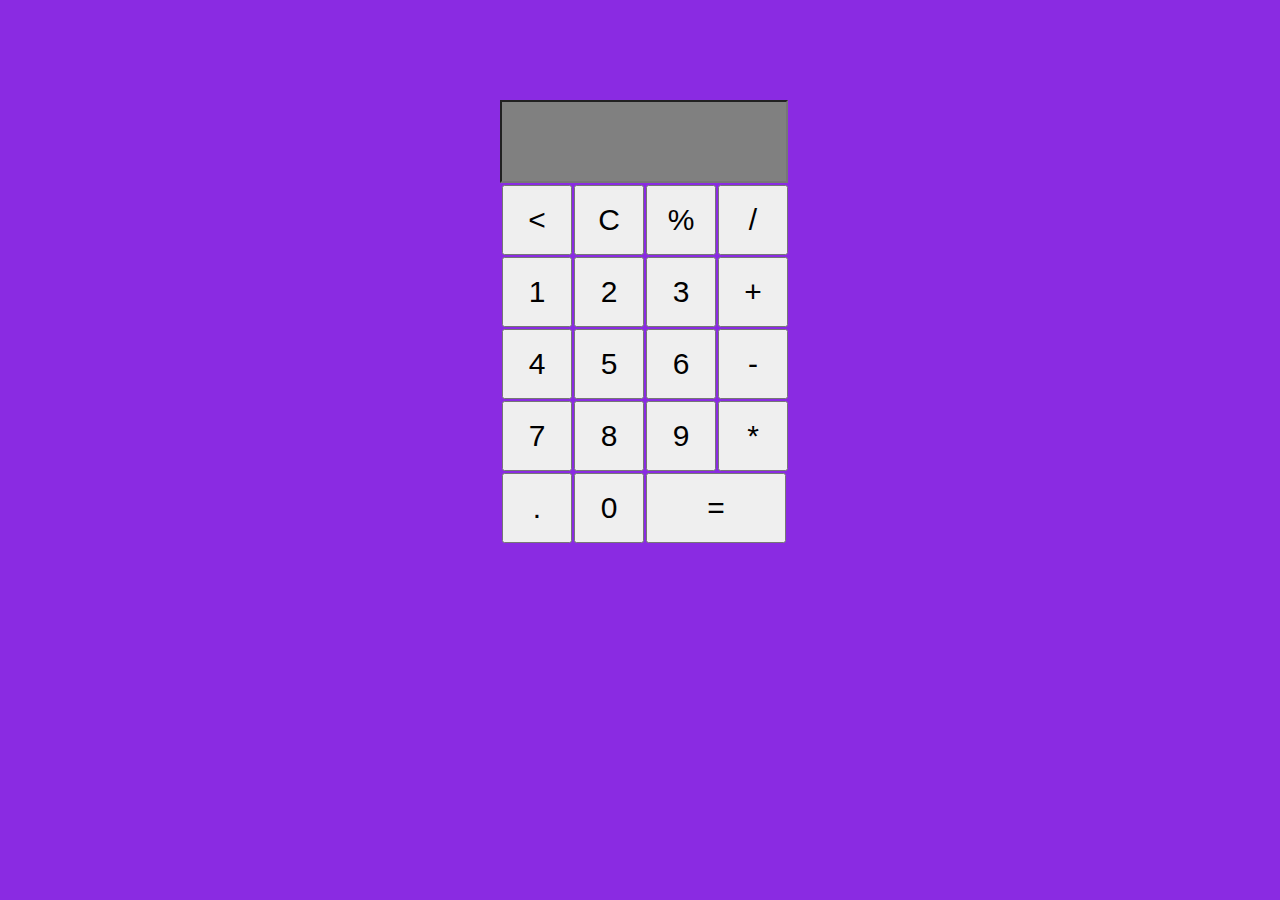
<file: Basic_Calc/index.html>
<!DOCTYPE html>
<html lang="en">
<head>
    <meta charset="UTF-8">
    <meta name="viewport" content="width=device-width, initial-scale=1.0">
    <title>Calculator</title>
    <link rel="stylesheet" href="styles.css">
    <script src="script.js" defer></script>
</head>
<body>


  <div class="container">
    <form name="calculator">
        <input class="textview" name="textview" type="text">    
    </form>

   
    <table>
      <tr>
        <td><input class="button" id="button2" style="width:100" type="button" value="<" onclick="back()"></td>
        <td><input class="button"  type="button" value="C" onclick="c()"></td>
        <td><input class="button"  type="button" value="%" onclick="insert('%')"></td>
        <td><input class="button"  type="button" value="/" onclick="insert('/')"></td>
     </tr>

      <tr>
        <td><input class="button" type="button" value="1" onclick="insert(1)"></td>
        <td><input class="button"  type="button" value="2" onclick="insert(2)"></td>
        <td><input class="button"  type="button" value="3" onclick="insert(3)"></td>
        <td><input class="button"  type="button" value="+" onclick="insert('+')"></td>
      </tr>   

      <tr>
        <td><input class="button"  type="button" value="4" onclick="insert(4)"></td>
        <td><input class="button"  type="button" value="5" onclick="insert(5)"></td>
        <td><input class="button"  type="button" value="6" onclick="insert(6)"></td>
        <td><input class="button"  type="button" value="-" onclick="insert('-')"></td>
      </tr>

      <tr>
        <td><input class="button"  type="button" value="7" onclick="insert(7)"></td>
        <td><input class="button"  type="button" value="8" onclick="insert(8)"></td>
        <td><input class="button"  type="button" value="9" onclick="insert(9)"></td>
        <td><input class="button"  type="button" value="*" onclick="insert('*')"></td>
      </tr>

      <tr>
        <td><input class="button"  type="button" value="." onclick="insert('.')"></td>
        <td><input class="button"  type="button" value="0" onclick="insert(0)"></td>
        <td colspan="2"><input class="button"  id="button1" type="button" value="=" onclick="equal()"></td>
      </tr>
      
     
    </table>
 

  </div>
    
      
    
</body>
</html>
</file>
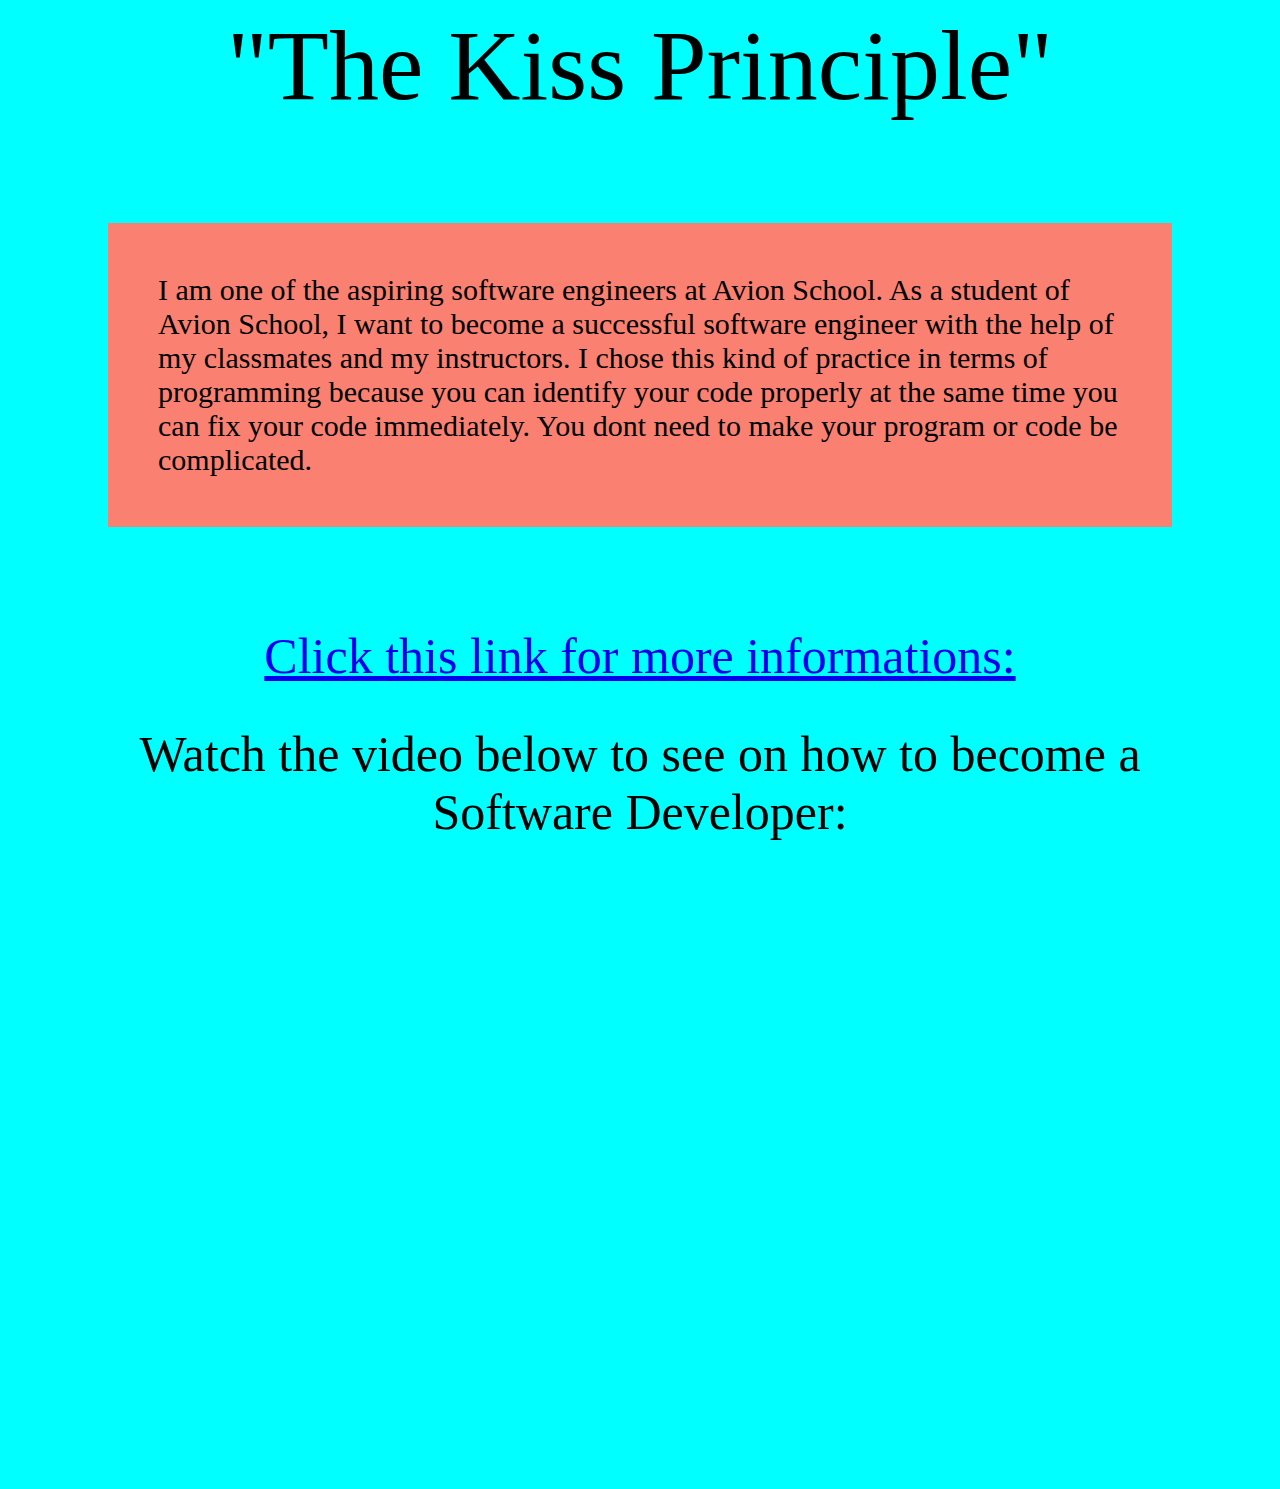
<file: Best_Practice/index.html>
<html>
 
    <head>

        <title>The Kiss Principle</title>
        <link rel="stylesheet" href="styles.css"/>

    </head>

    <body>
        
        <div>"The Kiss Principle"</div>
        
        <p>I am one of the aspiring software engineers at Avion School.
        As a student of Avion School, I want to become a successful software engineer with the help of my
        classmates and my instructors. I chose this kind of practice in terms of programming because you can
        identify your code properly at the same time you can fix your code immediately. You dont need to make
        your program or code be complicated. </p>

       <center><a href="https://help.sap.com/doc/abapdocu_751_index_htm/7.51/en-us/abenkiss_principle_guidl.htm#:~:text=The%20KISS%20principle%20says%20that,simplest%20solution%20for%20a%20problem.&text=Keep%20it%20simple%2C%20stupid.">Click this link for more informations:</a></center> 
      
        <div id="link">Watch the video below to see on how to become a Software Developer:</div>
       
      <center> <embed style="width: 600px; height: 600px;" src="https://www.youtube.com/embed/reoTSp8E9o8"></embed></center>
        
    </body>
</html>
</file>
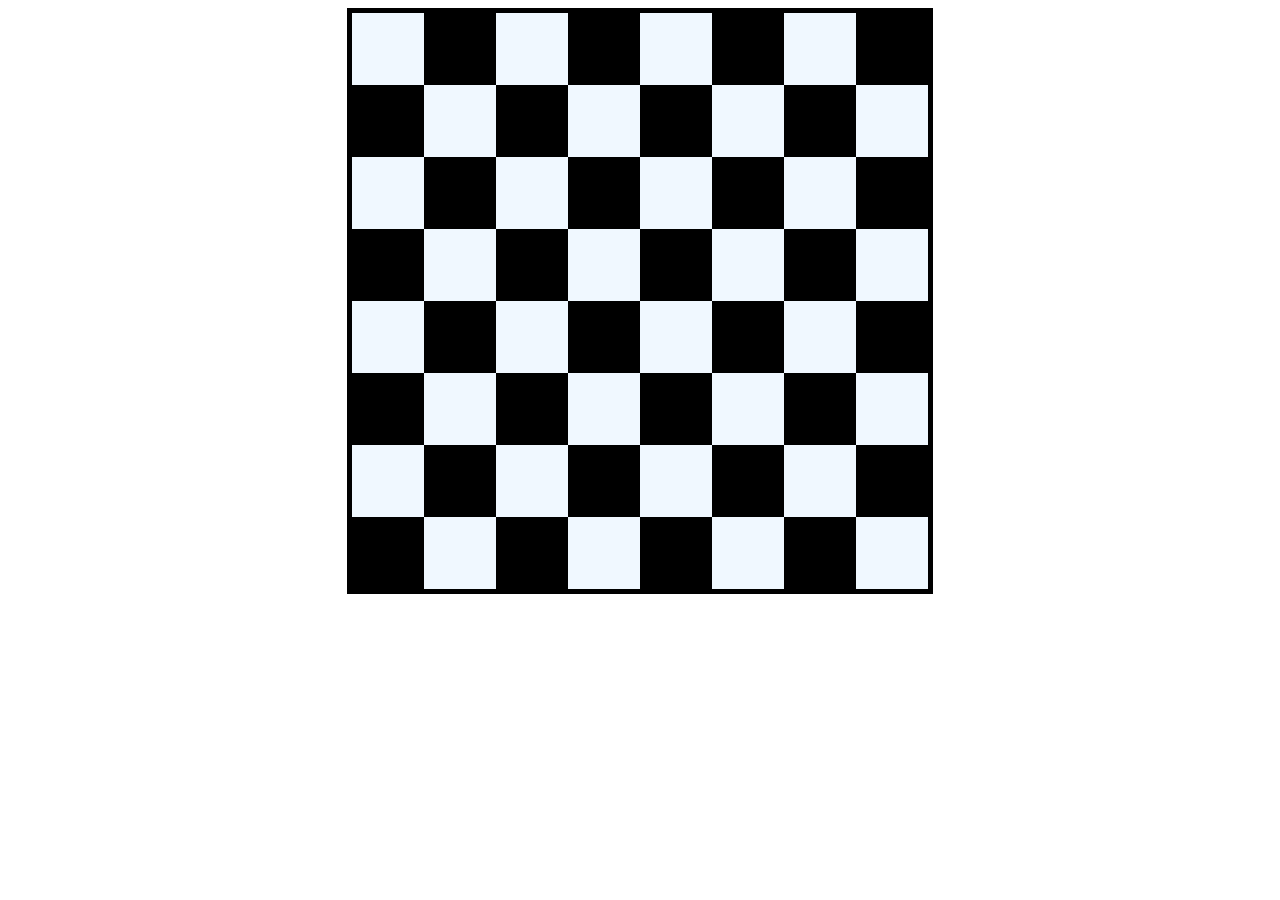
<file: Chess_Board/index.html>
<!DOCTYPE html>
<html lang="en">
<head>
    <meta charset="UTF-8">
    <meta name="viewport" content="width=device-width, initial-scale=1.0">
    <link rel="stylesheet" type="text/css" href="styles.css">
    <title>Chess Board</title>
</head>
<body>
    <div class="chessboard">
        <div class="row">
          <div class="white-box"></div>
          <div class="black-box"></div> 
          <div class="white-box"></div>
          <div class="black-box"></div>
          <div class="white-box"></div>
          <div class="black-box"></div>
          <div class="white-box"></div>
          <div class="black-box"></div>
        </div>
        
        <div class="row">
            <div class="black-box"></div>
            <div class="white-box"></div>
            <div class="black-box"></div>
            <div class="white-box"></div>
            <div class="black-box"></div>
            <div class="white-box"></div>
            <div class="black-box"></div>
            <div class="white-box"></div>
          </div>
    
          <div class="row">
            <div class="white-box"></div>
            <div class="black-box"></div>
            <div class="white-box"></div>
            <div class="black-box"></div>
            <div class="white-box"></div>
            <div class="black-box"></div>
            <div class="white-box"></div>
            <div class="black-box"></div>
          </div>
    
           <div class="row">
            <div class="black-box"></div>
            <div class="white-box"></div>
            <div class="black-box"></div>
            <div class="white-box"></div>
            <div class="black-box"></div>
            <div class="white-box"></div>
            <div class="black-box"></div>
            <div class="white-box"></div>
          </div>
    
          <div class="row">
            <div class="white-box"></div>
            <div class="black-box"></div>
            <div class="white-box"></div>
            <div class="black-box"></div>
            <div class="white-box"></div>
            <div class="black-box"></div>
            <div class="white-box"></div>
            <div class="black-box"></div>
          </div>
    
           <div class="row">
            <div class="black-box"></div>
            <div class="white-box"></div>
            <div class="black-box"></div>
            <div class="white-box"></div>
            <div class="black-box"></div>
            <div class="white-box"></div>
            <div class="black-box"></div>
            <div class="white-box"></div>
          </div>
    
          <div class="row">
            <div class="white-box"></div>
            <div class="black-box"></div>
            <div class="white-box"></div>
            <div class="black-box"></div>
            <div class="white-box"></div>
            <div class="black-box"></div>
            <div class="white-box"></div>
            <div class="black-box"></div>
          </div>
    
           <div class="row">
            <div class="black-box"></div>
            <div class="white-box"></div>
            <div class="black-box"></div>
            <div class="white-box"></div>
            <div class="black-box"></div>
            <div class="white-box"></div>
            <div class="black-box"></div>
            <div class="white-box"></div>
            
        </div>
    
</body>
</html>
</file>
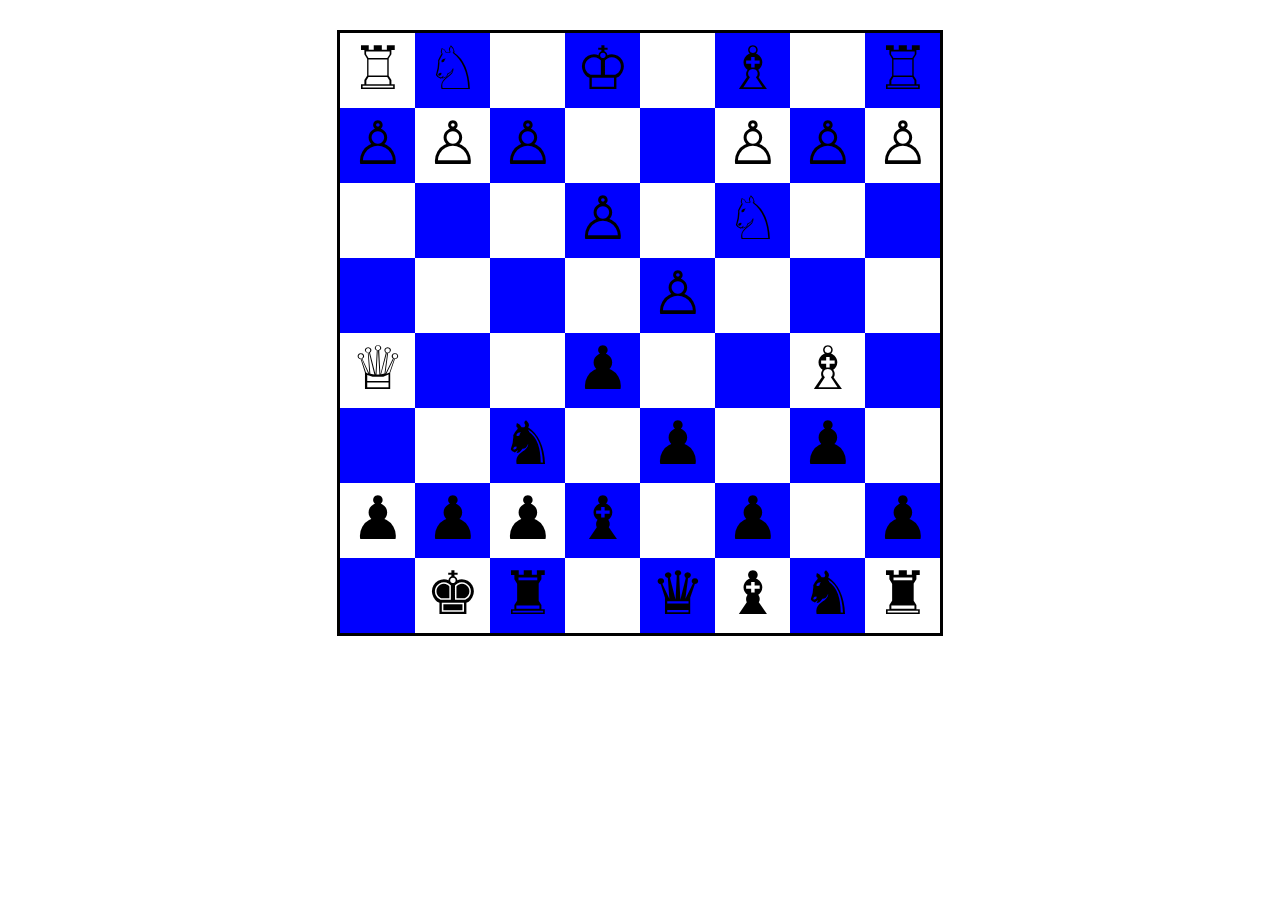
<file: Chess_Board_Grid/index.html>
<!DOCTYPE html>
<html lang="en">
<head>
    <meta charset="UTF-8">
    <meta name="viewport" content="width=device-width, initial-scale=1.0">
    <link rel="stylesheet" href="styles.css"/>
    <title>Document</title>

    
</head>
<body>
    <div class="container">
        <div class="row white">&#9814</div>
        <div class="row black">&#9816</div>
        <div class="row white"></div>
        <div class="row black">&#9812</div>
        <div class="row white"></div>
        <div class="row black">&#9815</div>
        <div class="row white"></div>
        <div class="row black">&#9814</div>

        <div class="row black">&#9817</div>
        <div class="row white">&#9817</div>
        <div class="row black">&#9817</div>
        <div class="row white"></div>
        <div class="row black"></div>
        <div class="row white">&#9817</div>
        <div class="row black">&#9817</div>
        <div class="row white">&#9817</div>

        <div class="row white"></div>
        <div class="row black"></div>
        <div class="row white"></div>
        <div class="row black">&#9817</div>
        <div class="row white"></div>
        <div class="row black">&#9816</div>
        <div class="row white"></div>
        <div class="row black"></div>

        <div class="row black"></div>
        <div class="row white"></div>
        <div class="row black"></div>
        <div class="row white"></div>
        <div class="row black">&#9817</div>
        <div class="row white"></div>
        <div class="row black"></div>
        <div class="row white"></div>

        <div class="row white">&#9813</div>
        <div class="row black"></div>
        <div class="row white"></div>
        <div class="row black">&#9823</div>
        <div class="row white"></div>
        <div class="row black"></div>
        <div class="row white">&#9815</div>
        <div class="row black"></div>

        <div class="row black"></div>
        <div class="row white"></div>
        <div class="row black">&#9822</div>
        <div class="row white"></div>
        <div class="row black">&#9823</div>
        <div class="row white"></div>
        <div class="row black">&#9823</div>
        <div class="row white"></div>

        <div class="row white">&#9823</div>
        <div class="row black">&#9823</div>
        <div class="row white">&#9823</div>
        <div class="row black">&#9821</div>
        <div class="row white"></div>
        <div class="row black">&#9823</div>
        <div class="row white"></div>
        <div class="row black">&#9823</div>

        <div class="row black"></div>
        <div class="row white">&#9818</div>
        <div class="row black">&#9820</div>
        <div class="row white"></div>
        <div class="row black">&#9819</div>
        <div class="row white">&#9821</div>
        <div class="row black">&#9822</div>
        <div class="row white">&#9820</div>
    </div>
    
</body>
</html>
</file>
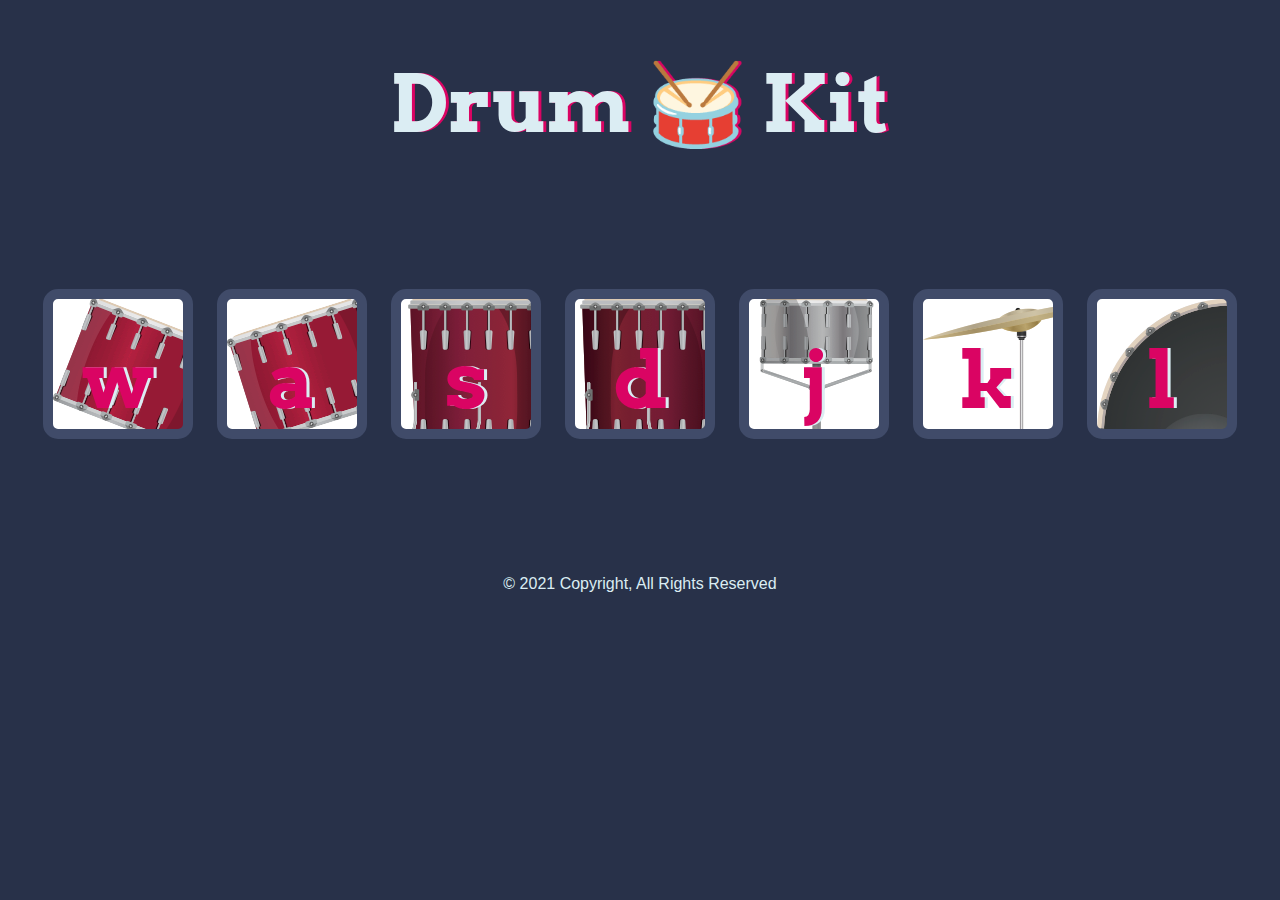
<file: Drum_Kit/index.html>
<!DOCTYPE html>
<html lang="en" dir="ltr">
  <head>
    <meta charset="utf-8" />
    <title>Drum Kit</title>
    <link rel="stylesheet" href="styles.css" />
    <link
      href="https://fonts.googleapis.com/css?family=Arvo"
      rel="stylesheet"
    />
  </head>

  <body>
    <h1 id="title">Drum 🥁 Kit</h1>
    <div class="set">
      <button class="w drum">w</button>
      <button class="a drum">a</button>
      <button class="s drum">s</button>
      <button class="d drum">d</button>
      <button class="j drum">j</button>
      <button class="k drum">k</button>
      <button class="l drum">l</button>
    </div>

    <script src="index.js" charset="utf-8"></script>

    <footer>&copy; 2021 Copyright, All Rights Reserved</footer>
  </body>
</html>
</file>
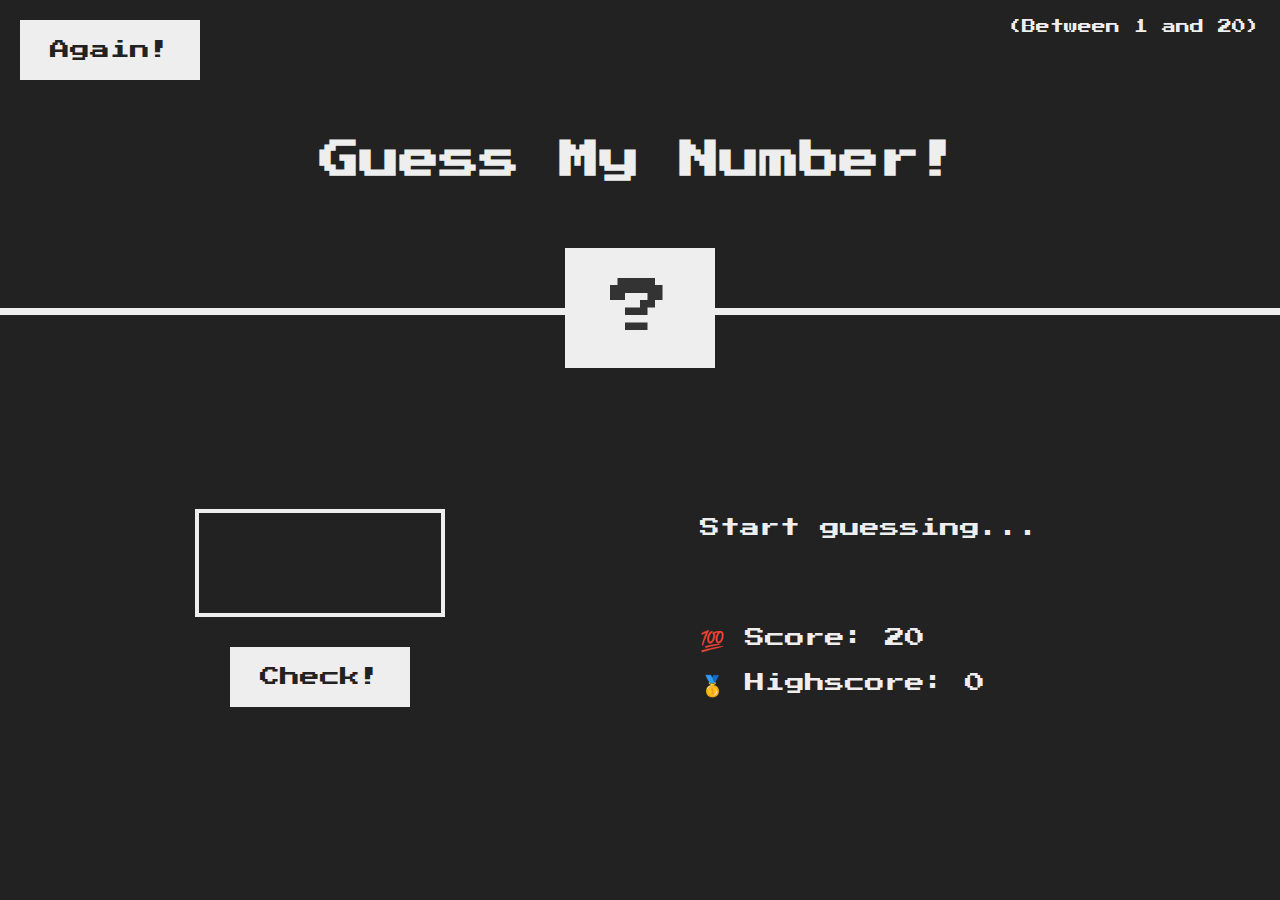
<file: Guess_The_Number/index.html>
<!DOCTYPE html>
<html lang="en">
  <head>
    <meta charset="UTF-8" />
    <meta name="viewport" content="width=device-width, initial-scale=1.0" />
    <meta http-equiv="X-UA-Compatible" content="ie=edge" />
    <link rel="stylesheet" href="style.css" />
    <script defer src="script.js"></script>
    <title>Guess My Number!</title>
  </head>
  <body>
    <header>
      <h1 class="text">Guess My Number!</h1>
      <p class="between">(Between 1 and 20)</p>
      <button class="btn again">Again!</button>
      <div class="number">?</div>
    </header>
    <main>
      <section class="left">
        <input type="number" class="guess" />
        <button class="btn check">Check!</button>
      </section>
      <section class="right">
        <p class="message">Start guessing...</p>
        <p class="label-score">💯 Score: <span class="score">20</span></p>
        <p class="label-highscore">
          🥇 Highscore: <span class="highscore">0</span>
        </p>
      </section>
    </main>
  </body>
</html>
</file>
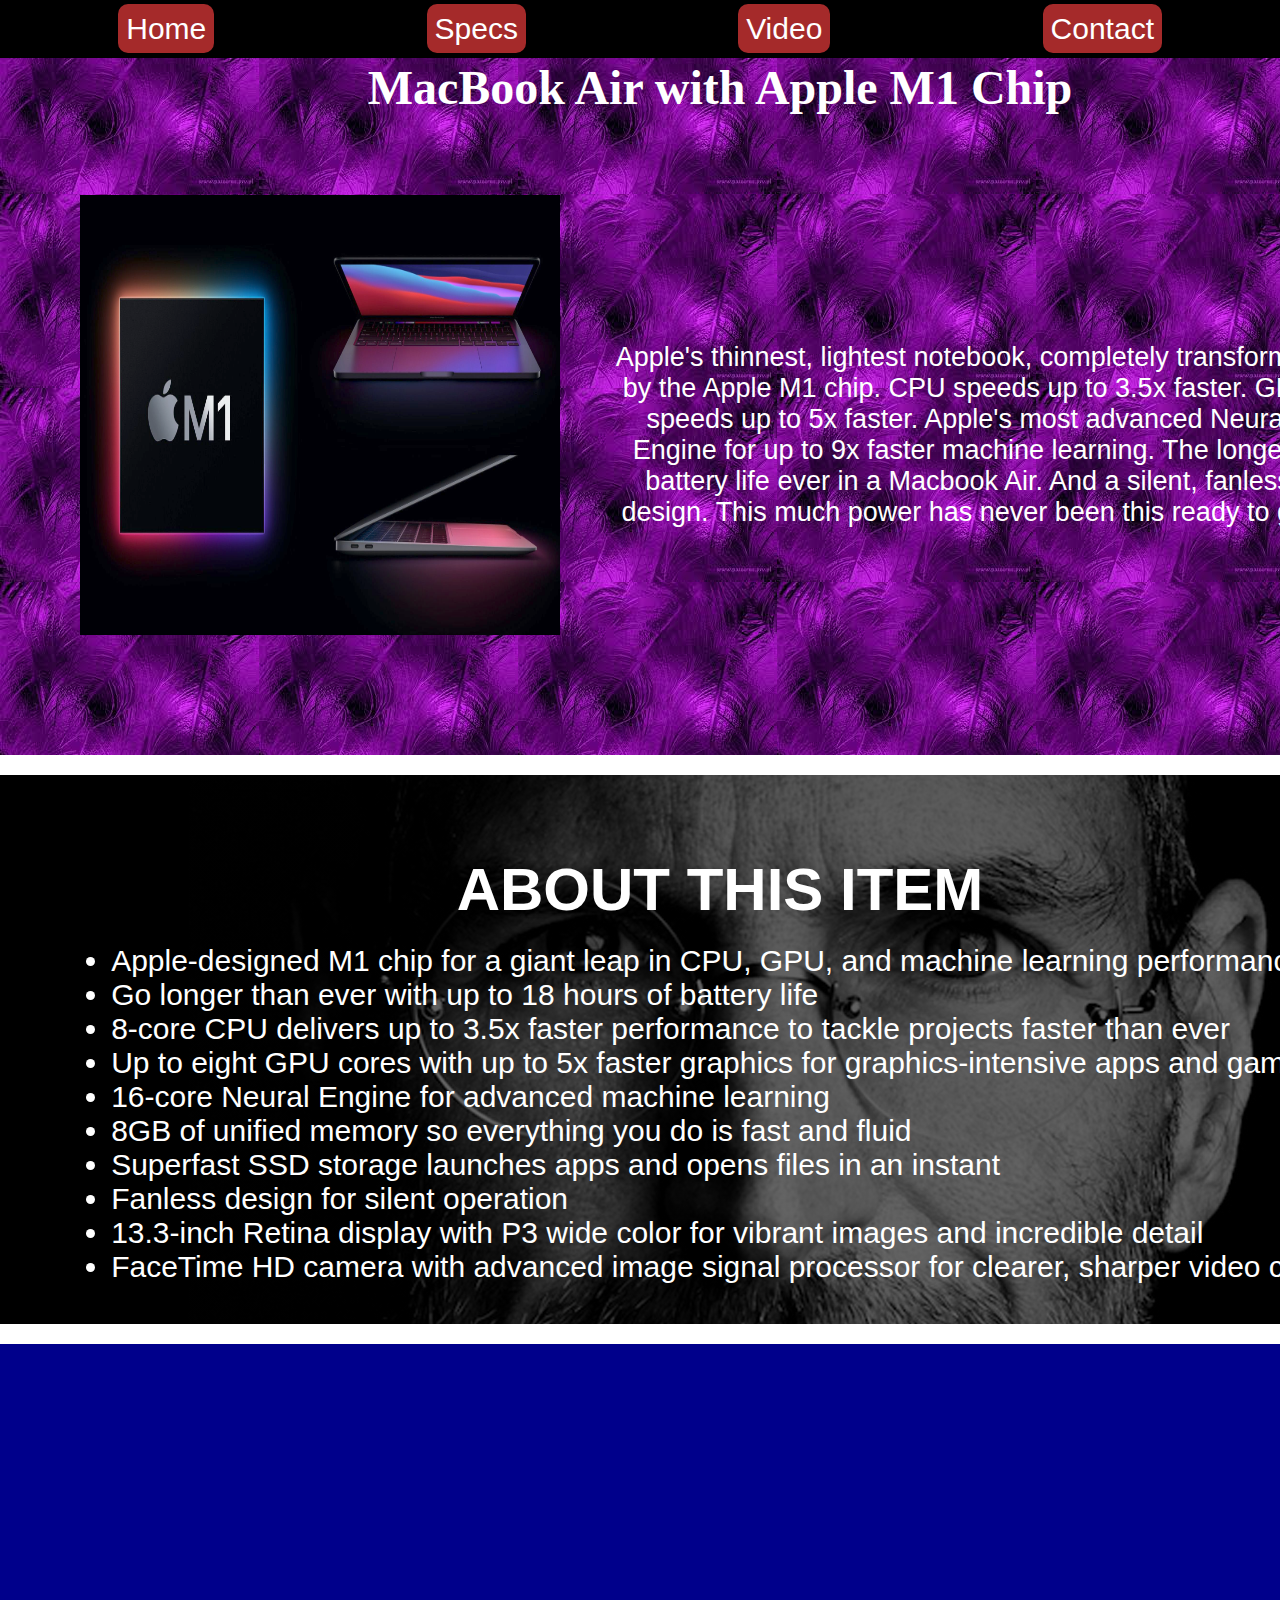
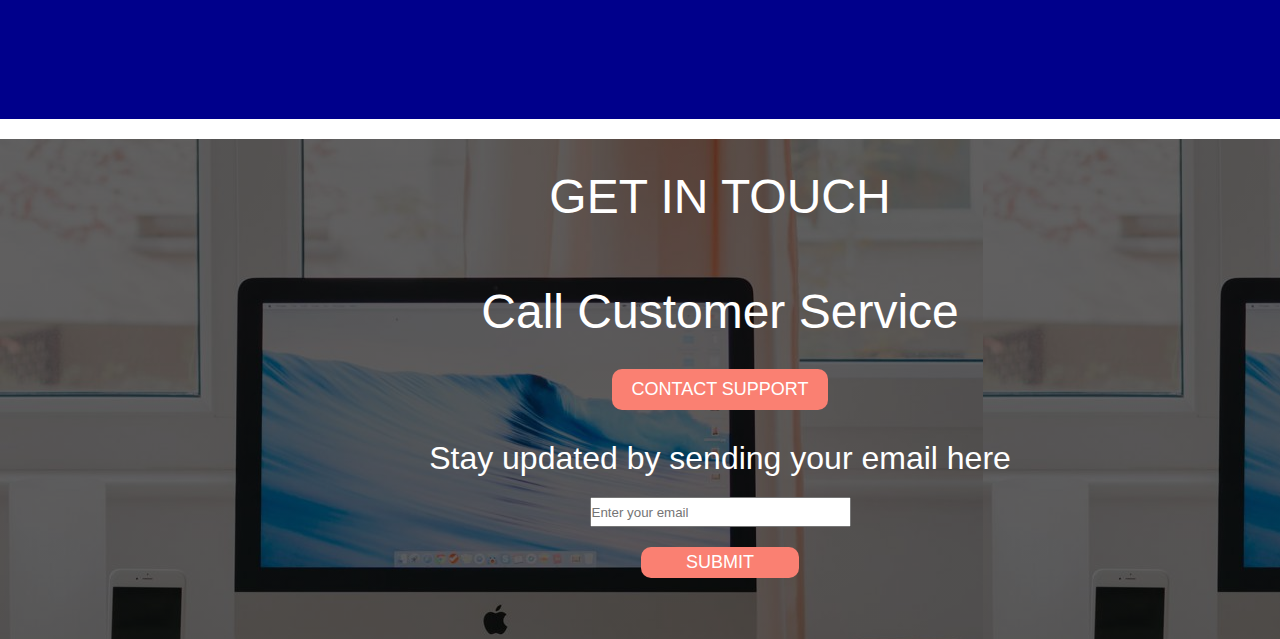
<file: Landing_Page/index.html>
<!DOCTYPE html>
<html lang="en">
<head>
    <meta charset="UTF-8">
    <meta name="viewport" content="width=device-width, initial-scale=1.0">
    <link rel="stylesheet" href="styles.css">
    <title>Document</title>
</head>


<body>
 

    <header id="header">
        <nav id="nav-bar">
            <div><a class="link" href='#'>Home</a></div>
            <div><a class="link" href='#ITEM'>Specs</a></div>
            <div><a class="link" href='#VIDEO'>Video</a></div>
            <div><a class="link" href='#CONTACT'>Contact</a></div>
        </nav>
        <h2>MacBook Air with Apple M1 Chip</h2>
        <div id="header-img">
            <img id="macbook" src="macbook.jpg">
            <div id="description">Apple's thinnest, lightest notebook, completely transformed by the Apple M1 chip.
                CPU speeds up to 3.5x faster. GPU speeds up to 5x faster. Apple's most advanced Neural
                Engine for up to 9x faster  machine learning. The longest battery life ever in a Macbook Air. 
                And a silent, fanless design. This much power has never been this ready to go.
            </div>
        </div>
    </header>

    <div id="line"></div>
    
    <div class="container">
    <a name ="ITEM"></a>
    <h1>ABOUT THIS ITEM</h1>
    <div class="item"> 
         <ul>
            <li>Apple-designed M1 chip for a giant leap in CPU, GPU, and machine learning performance</li>
            <li>Go longer than ever with up to 18 hours of battery life</li>
            <li>8-core CPU delivers up to 3.5x faster performance to tackle projects faster than ever</li>
            <li>Up to eight GPU cores with up to 5x faster graphics for graphics-intensive apps and games</li>
            <li>16-core Neural Engine for advanced machine learning</li>
            <li>8GB of unified memory so everything you do is fast and fluid</li>
            <li>Superfast SSD storage launches apps and opens files in an instant</li>
            <li>Fanless design for silent operation</li>
            <li>13.3-inch Retina display with P3 wide color for vibrant images and incredible detail</li>
            <li>FaceTime HD camera with advanced image signal processor for clearer, sharper video calls</li>
         </ul>
         </div>
        <a name ="VIDEO"></a>
    </div>

 
    
    <div id="line"></div>
    <div id="video"><iframe width="560" height="315" src="https://www.youtube.com/embed/FarPVvHpARA" frameborder="0" allow="accelerometer; autoplay; clipboard-write; encrypted-media; gyroscope; picture-in-picture" allowfullscreen></iframe>
    </div>

    <div id="line"></div>

    <a name ="CONTACT"></a>
    <div id="background">
        <div id="contact">GET IN TOUCH</div>
        <div id="contact"> Call Customer Service</div>
        <div id="service">CONTACT SUPPORT</div>
        <div id="email">Stay updated by sending your email here</div>
        <p><label for="Email"></label>
        <center><input type="email" id="email-label" name="email" pattern=".+@avion.com" placeholder="Enter your email" size="30"></p></center>
        <div id="submit">SUBMIT</div>
    </div>




 
    
    
</body>
</html>
</file>
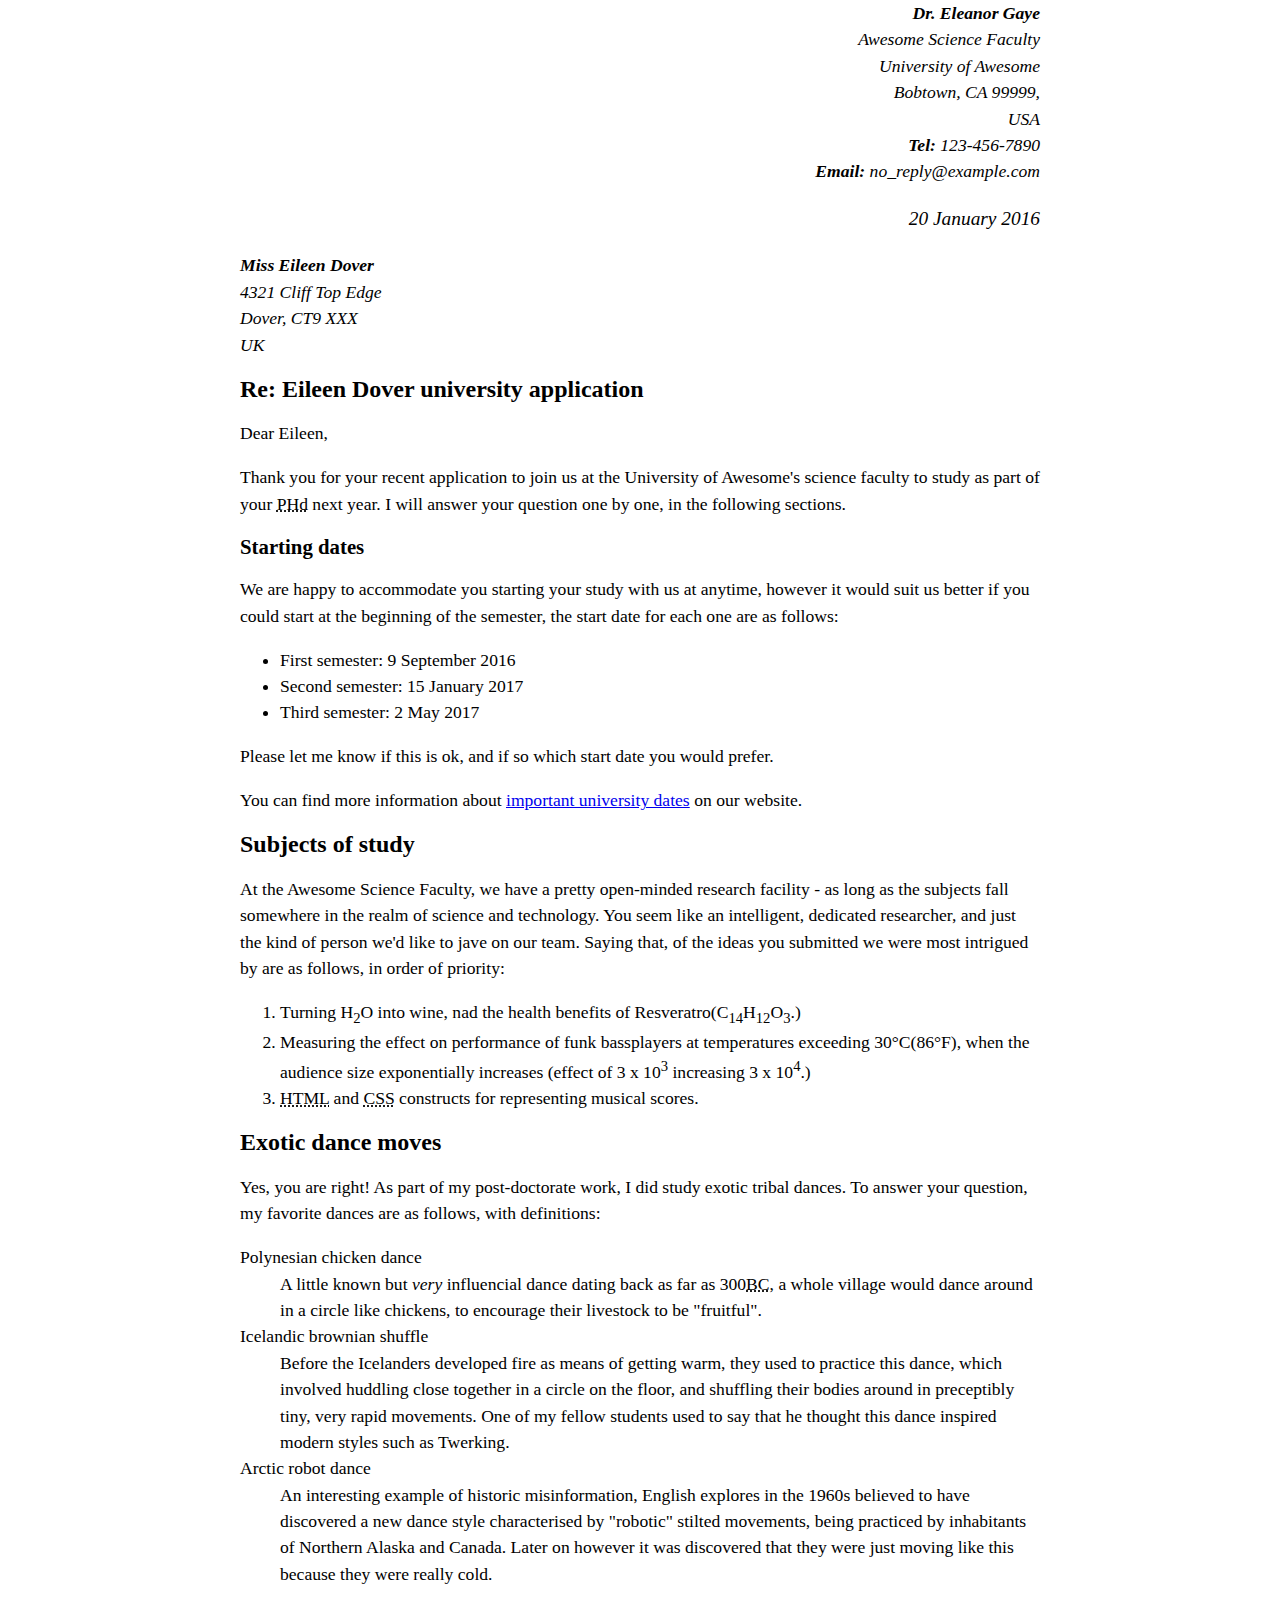
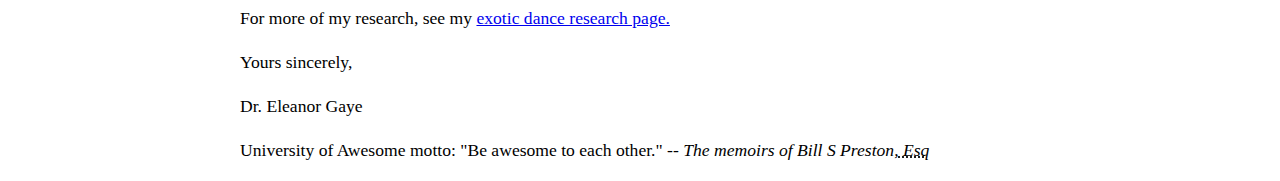
<file: Letter_Activity/index.html>
<html>
<head>
   
    <meta charset="UTF-8"> 
    <meta name="viewport" content="width=device-width, initial-scale=1.0">
    <meta http-equiv="X-UA-Compatible" content="ie=edge">
    <link rel="stylesheet" href="styles.css"/>
    <meta name="author" content="Dr. Eleanor Gaye">   
    <title>Email</title>
</head>

<body>

    <address class="sender-column">

        <strong>
            Dr. Eleanor Gaye <br/>  
        </strong>
       Awesome Science Faculty <br/>
       University of Awesome <br/>
       Bobtown, CA 99999, <br/>
       USA <br>

       <strong>Tel:</strong>
       123-456-7890 <br/>

       <strong>Email:</strong>
       no_reply@example.com

       <p>
           <time datetime="2016-01-20">20 January 2016</time>
       </p>

    </address>
    <address>
        <strong>Miss Eileen Dover</strong><br/>
        4321 Cliff Top Edge<br/>
        Dover, CT9 XXX<br/>
        UK

    </address>

    <p><h1>Re: Eileen Dover university application</h1></p>
    <p>Dear Eileen,</p>
    <p>Thank you for your recent application to join us at the University of Awesome's science faculty to study as part
        of your <abbr title="Doctor of Philosophy">PHd</abbr> next year. I will answer your question one by one, in the following sections.
    </p>

    <p><h2>Starting dates</h2></p>

    <p>We are happy to accommodate you starting your study with us at anytime, however it would suit us better if you
        could start at the beginning of the semester, the start date for each one are as follows:
    </p>

    <p>
        <ul>
            <li>First semester:<time datetime="2016-09-09"> 9 September 2016</time></li>
            <li>Second semester:<time datetime="2017-1-15"> 15 January 2017</li></time>
            <li>Third semester: <time datetime="2017-5-15"> 2 May 2017</li></time>
        </ul>
    </p>

    <p>Please let me know if this is ok, and if so which start date you would prefer.</p>

    <p>You can find more information about <a href="http://example.com">important university dates</a> on our website. </p> 

    <p><h1>Subjects of study</h1></p>

    <p>At the  Awesome Science Faculty, we have a pretty open-minded research facility - as long as the subjects fall 
        somewhere in the realm of science and technology. You seem like an intelligent, dedicated researcher, and just
        the kind of person we'd like to jave on our team. Saying that,  of the ideas you submitted we were most intrigued
        by are as follows, in order of priority:
    </p>

    <ol>
        <li>Turning H<sub>2</sub>O into wine, nad the health benefits of Resveratro(C<sub>14</sub>H<sub>12</sub>O<sub>3</sub>.)</li>
        <li>Measuring the effect on performance of funk bassplayers at temperatures exceeding 30°C(86°F), when the 
            audience size exponentially increases (effect of 3 x 10<sup>3</sup> increasing 3 x 10<sup>4</sup>.)
        </li>
        <li><abbr title="Hypertext Markup Language">HTML</abbr> and <abbr title="Cascading Style Sheet">CSS</abbr> constructs for representing musical scores.</li>
    </ol>

    <p><h1>Exotic dance moves</h1></p>

    <p>Yes, you are right! As part of my post-doctorate work, I did study exotic tribal dances. To answer your question,
        my favorite dances are as follows, with definitions:
    </p>

   

    <dl>
        <dt>Polynesian chicken dance</dt>
        <dd>A little known but <em>very</em> influencial dance dating back as far as 300<abbr title="Before Christ">BC</abbr>, a whole village would dance  around
            in a circle like chickens, to encourage their livestock to be "fruitful". </dd>
           
            <dt>Icelandic brownian shuffle</dt>
            <dd>Before the Icelanders developed fire as means of getting warm, they used to practice this dance, which
                involved huddling close together in a circle on the floor, and shuffling their bodies around in preceptibly
                tiny, very rapid movements. One of my fellow students used to say that he thought this dance inspired 
                modern styles such as Twerking.
            </dd>
            
            <dt>Arctic robot dance</dt>
            <dd>An interesting example of historic misinformation, English explores in the 1960s believed to have 
                discovered a new dance style characterised by "robotic" stilted movements, being practiced by inhabitants
                of Northern Alaska and Canada. Later on however it was discovered that they were just moving like this 
                because they were really cold.
            </dd>
    </dl>

    <p>For more of my research, see my <a href="http://example.com">exotic dance research page.</a></p>

    <p>Yours sincerely,</p>

    <p>Dr. Eleanor Gaye</p>

 <p>University of Awesome motto: "Be awesome to each other." -- <cite>The memoirs of Bill S Preston,<abbr title="Esquire"> Esq</abbr> </cite></p>






</body>
</html>
</file>
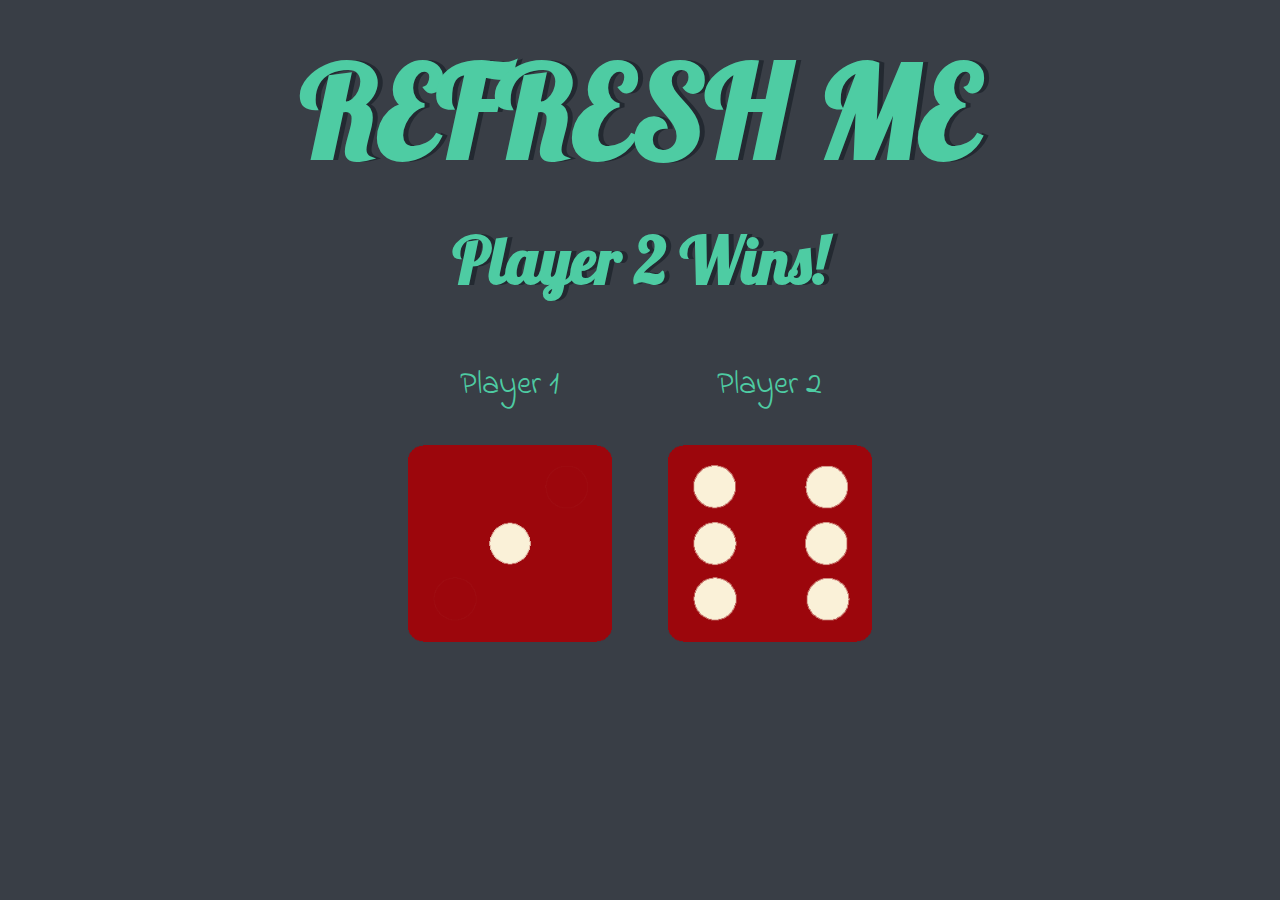
<file: Mini_Dice_Challenge/index.html>
<!DOCTYPE html>
<html lang="en" dir="ltr">
  <head>
    <meta charset="utf-8" />
    <title>Dicee</title>
    <link rel="stylesheet" href="styles.css" />
    <link
      href="https://fonts.googleapis.com/css?family=Indie+Flower|Lobster"
      rel="stylesheet"
    />
  </head>
  <body>
    <div class="container">
      <h1>REFRESH ME</h1>
      <h3></h3>

      <div class="dice">
        <p>Player 1</p>
        <img class="img1" src="images/dice6.png" />
      </div>

      <div class="dice">
        <p>Player 2</p>
        <img class="img2" src="images/dice6.png" />
      </div>
    </div>

    <script src="index.js" charset="utf-8"></script>
  </body>
</html>
</file>
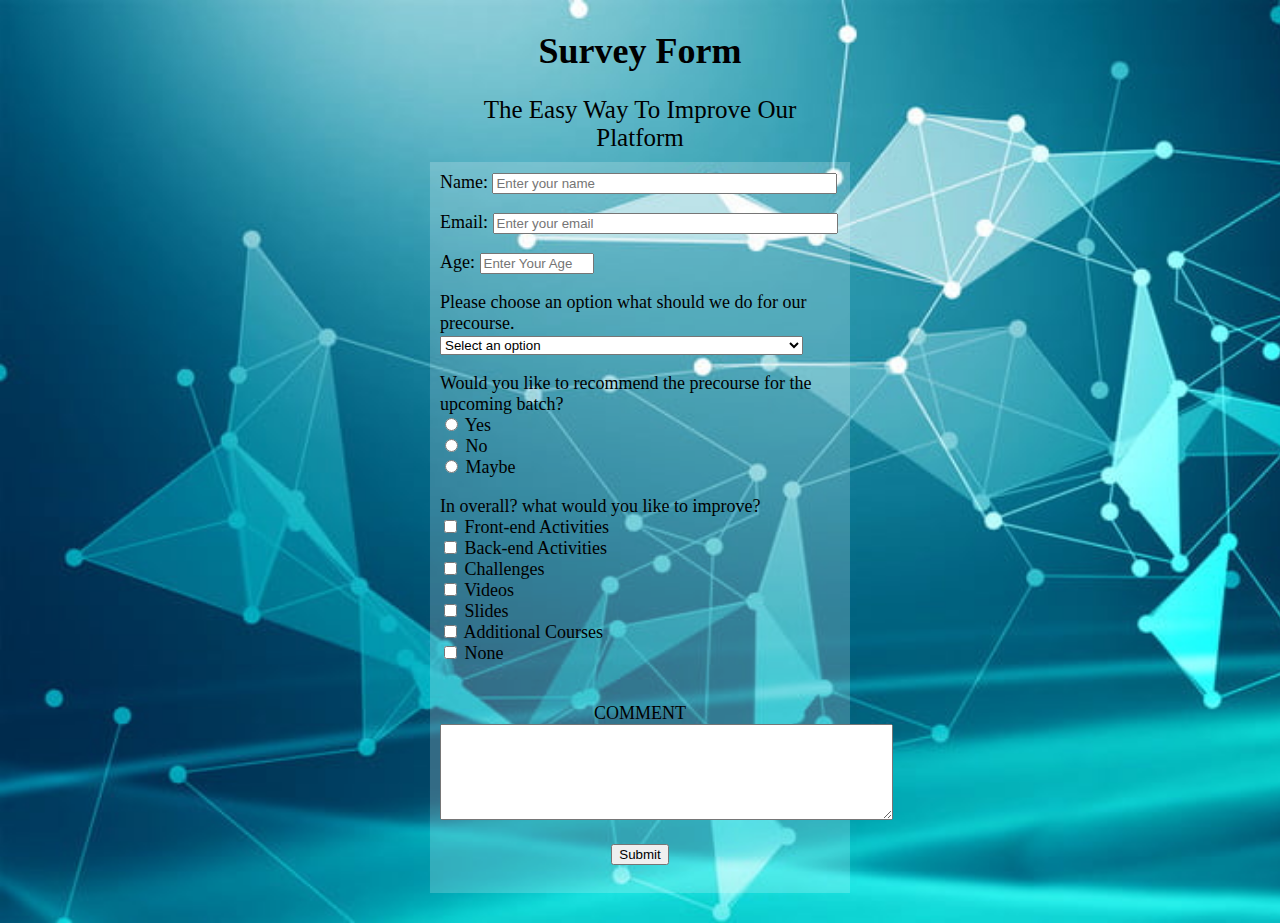
<file: Survey_Form/index.html>
<!DOCTYPE html>
<html lang="en">
  <head>
    <meta charset="UTF-8" />
    <meta name="viewport" content="width=device-width, initial-scale=1.0" />
    <link rel="stylesheet" href="styles.css" />
    <title>Survey Form</title>
  </head>
  <body>
    <h1 id="title">Survey Form</h1>
    <p id="description">The Easy Way To Improve Our Platform</p>

    <form action="" id="survey-form">
      <div class="container">
        <label for="Name">Name:</label>
        <input
          type="text"
          id="name-label"
          name="name"
          placeholder="Enter your name"
          size="40"
        />

        <p>
          <label for="Email">Email:</label>
          <input
            type="email"
            id="email-label"
            name="email"
            pattern=".+@avion.com"
            placeholder="Enter your email"
            size="40"
          />
        </p>

        <p>
          <label for="Number">Age:</label>
          <input
            type="number"
            id="number-label"
            name="number"
            placeholder="Enter Your Age"
            min="18"
            max="75"
            style="width: 8em"
          />
        </p>

        <p>
          <label for="Options"
            >Please choose an option what should we do for our precourse.</label
          ><br />
          <select
            id="dropdown"
            name="precourseRecommended"
            placeholder="select an options"
          >
            <option>Select an option</option>
            <option>Remove the precourse</option>
            <option>Put more problems including backend tools</option>
            <option>Just focus on HTML and CSS problems</option>
            <option>
              Make the precourse a little bit easy for non IT background
            </option>
          </select>
        </p>

        <p>
          <label for="Options"
            >Would you like to recommend the precourse for the upcoming
            batch?</label
          ><br />
          <input type="radio" name="option" />
          <label for="male">Yes</label><br />
          <input type="radio" name="option" />
          <label for="female">No</label><br />
          <input type="radio" name="option" />
          <label for="other">Maybe</label>
        </p>

        <p>
          <label for="Options2"
            >In overall? what would you like to improve?</label
          ><br />
          <input type="checkbox" name="op1" value="Front-end" />
          <label for="op1"> Front-end Activities</label><br />
          <input type="checkbox" name="op2" value="Back-end" />
          <label for="op2"> Back-end Activities</label><br />
          <input type="checkbox" name="op3" value="Challenges" />
          <label for="op3"> Challenges</label><br />
          <input type="checkbox" name="op4" value="Videos" />
          <label for="op4"> Videos</label><br />
          <input type="checkbox" name="op5" value="Slides" />
          <label for="op5"> Slides</label><br />
          <input type="checkbox" name="op6" value="Additional Courses" />
          <label for="op6"> Additional Courses</label><br />
          <input type="checkbox" name="op7" value="None" />
          <label for="op7"> None</label>
        </p>
        <br />

        <center><label for="Comment">COMMENT</label><br /></center>
        <textarea id="w3review" name="w3review" rows="6" cols="54"></textarea>

        <center>
          <p><input type="submit" /></p>
        </center>
      </div>
    </form>
  </body>
</html>
</file>
<file: Basic_Calc/styles.css>
*{
    padding: 0;
    margin: 0;
    box-sizing: border-box;
}

body{
    background-color: blueviolet;
}

.container{
    position: relative;
    left: 500px;
    top: 100px;
   
}

.button{
    font-size: 30px;
    height: 70px;
    width: 70px;
    cursor: pointer;


}

.textview{
    display: flex;
    text-align: end;
    width: 6em;
    font-size: 48px;
    padding: 12px;
    background-color: gray;
    color: white;

   
}

#button1{
    width: 140px;
}
</file>
<file: Best_Practice/styles.css>
div{

text-align: center;
font-size: 100px;
}

body{
    background: aqua;
}

#link{

    font-size: 50px;
    padding: 40px;
}

#link1{
  
    font-size: 50px;
    
}

embed{
    align-items: center;
}

body{
    font-style: inherit;
}

p{
padding: 50px;
margin: 100px;
background-color: salmon;
font-size: 30px;
font-style: normal;


}

a{
    font-size: 50px;
}
</file>
<file: Chess_Board/styles.css>
.chessboard{
    border: 5px solid black;
    display: flex;
    flex-direction: column;
    height: 45vw;
    margin: 0 auto;
    width: 45vw;
  } 

  .row{
    display: flex;
    flex: 1;
  }

  .white-box{
    background-color: aliceblue;
    flex: 1;
  }
  
  .black-box{
    background-color: black;
    flex: 1;
  }
</file>
<file: Chess_Board_Grid/styles.css>
.container{
    display: grid;
    width: 304px;
    margin: 30px auto;
    border: 3px solid black;
    background-color: aqua;
    grid-template-columns: 38px 38px 38px 38px 38px 38px 38px 38px;
    grid-template-rows:  38px 38px 38px 38px 38px 38px 38px 38px;
    font-size: 30px;
    text-align: center;
   
}

.row{
    padding: 0;
    
}

.white{
    background-color: white;
}

.black{

    background-color: blue;
}

@media only screen and (min-width: 768px){
    .container{
        display: grid;
        width: 400px;
        margin: 30px auto;
        border: 3px solid black;
        background-color: aqua;
        grid-template-columns: 50px 50px 50px 50px 50px 50px 50px 50px;
        grid-template-rows:50px 50px 50px 50px 50px 50px 50px 50px; 
        font-size: 40px;
        text-align: center;
       
    }
    .row{
        padding: 0;
        
    }

}

@media only screen and (min-width: 1024px){
    .container{
        display: grid;
        width: 600px;
        margin: 30px auto;
        border: 3px solid black;
        background-color: aqua;
        grid-template-columns: 75px 75px 75px 75px 75px 75px 75px 75px;
        grid-template-rows: 75px 75px 75px 75px 75px 75px 75px 75px;
        font-size: 60px;
        text-align: center;
       
    }
    .row{
        padding: 0;
        
    }

}
</file>
<file: Drum_Kit/styles.css>
body {
  text-align: center;
  background-color: #283149;
}

h1 {
  font-size: 5rem;
  color: #DBEDF3;
  font-family: "Arvo", cursive;
  text-shadow: 3px 0 #DA0463;

}

footer {
  color: #DBEDF3;
  font-family: sans-serif;
}

.w {
  background-image: url("images/tom1.png");
}

.a {
  background-image: url("images/tom2.png");
}

.s {
  background-image: url("images/tom3.png");
}

.d {
  background-image: url("images/tom4.png");
}

.j {
  background-image: url("images/snare.png");
}

.k {
  background-image: url("images/crash.png");
}

.l {
  background-image: url("images/kick.png");
}

.set {
  margin: 10% auto;
}

.pressed {
  box-shadow: 0 3px 4px 0 #DBEDF3;
  opacity: 0.5;
}

.red {
  color: red;
}

.drum {
  outline: none;
  border: 10px solid #404B69;
  font-size: 5rem;
  font-family: 'Arvo', cursive;
  line-height: 2;
  font-weight: 900;
  color: #DA0463;
  text-shadow: 3px 0 #DBEDF3;
  border-radius: 15px;
  display: inline-block;
  width: 150px;
  height: 150px;
  text-align: center;
  margin: 10px;
  background-color: white;
}
</file>
<file: Guess_The_Number/style.css>
@import url('https://fonts.googleapis.com/css?family=Press+Start+2P&display=swap');

* {
  margin: 0;
  padding: 0;
  box-sizing: inherit;
}

html {
  font-size: 62.5%;
  box-sizing: border-box;
}

body {
  font-family: 'Press Start 2P', sans-serif;
  color: #eee;
  background-color: #222;
  /* background-color: #60b347; */
}

/* LAYOUT */
header {
  position: relative;
  height: 35vh;
  border-bottom: 7px solid #eee;
}

main {
  height: 65vh;
  color: #eee;
  display: flex;
  align-items: center;
  justify-content: space-around;
}

.left {
  width: 52rem;
  display: flex;
  flex-direction: column;
  align-items: center;
}

.right {
  width: 52rem;
  font-size: 2rem;
}

/* ELEMENTS STYLE */
h1 {
  font-size: 4rem;
  text-align: center;
  position: absolute;
  width: 100%;
  top: 52%;
  left: 50%;
  transform: translate(-50%, -50%);
}

.number {
  background: #eee;
  color: #333;
  font-size: 6rem;
  width: 15rem;
  padding: 3rem 0rem;
  text-align: center;
  position: absolute;
  bottom: 0;
  left: 50%;
  transform: translate(-50%, 50%);
}

.between {
  font-size: 1.4rem;
  position: absolute;
  top: 2rem;
  right: 2rem;
}

.again {
  position: absolute;
  top: 2rem;
  left: 2rem;
}

.guess {
  background: none;
  border: 4px solid #eee;
  font-family: inherit;
  color: inherit;
  font-size: 5rem;
  padding: 2.5rem;
  width: 25rem;
  text-align: center;
  display: block;
  margin-bottom: 3rem;
}

.btn {
  border: none;
  background-color: #eee;
  color: #222;
  font-size: 2rem;
  font-family: inherit;
  padding: 2rem 3rem;
  cursor: pointer;
}

.btn:hover {
  background-color: #ccc;
}

.message {
  margin-bottom: 8rem;
  height: 3rem;
}

.label-score {
  margin-bottom: 2rem;
}
</file>
<file: Landing_Page/styles.css>
* {
  padding: 0;
  margin: 0;
  box-sizing: border-box;
}

body {
  font-family: "Franklin Gothic Medium", "Arial Narrow", Arial, sans-serif;
  color: white;
}

#header {
  background-image: url(violet1.jpg);
  padding: 0.1px;
  width: 200%;
}

#nav-bar {
  display: flex;
  justify-content: space-around;
  margin: 0;
  align-items: center;
  font-size: 30px;
  background-color: black;
  padding: 12px;
  transition: all 0.3s ease 0s;
  width: 100%;
  position: fixed;
}

.link {
  text-decoration: none;
  color: white;
  font-size: 35;
  background-color: brown;
  border-radius: 10px;
  padding: 8px;
  cursor: pointer;
  transition: all 0.3s ease 0s;
}

.link:hover {
  background-color: hsla(197, 83%, 37%, 0.925);
}

#macbook {
  padding-bottom: 40px;
  margin: 30px;
}

#header-img {
  display: flex;
  width: 100%;
  margin: 50px;
}

img {
  margin-top: 100px;
  height: 19em;
  width: 100%;
}

#description {
  display: flex;
  align-items: center;
  text-align: center;
  margin: 20px;
  font-size: 27px;
  font-family: "Segoe UI", Tahoma, Geneva, Verdana, sans-serif;
}

.container {
  padding: 20px;
  width: 100%;
}

.item {
  display: flex;
  width: 100%;
  margin: auto;
  justify-content: center;
  font-size: larger;
  padding: 20px;
  font-family: "Segoe UI", Tahoma, Geneva, Verdana, sans-serif;
  font-size: 30px;
}

h1 {
  text-align: center;
  margin-top: 1em;
  font-size: 60px;
}

.container {
  background-image: linear-gradient(rgba(0, 0, 0, 0.637), rgba(0, 0, 0, 0.6)),
    url(stevejobs1.jpg);
}

h2 {
  font-size: 3em;
  text-align: center;
  font-family: Georgia, "Times New Roman", Times, serif;
  padding-top: 30px;
  margin-top: 30px;
}

#video {
  display: flex;
  justify-content: center;
  padding: 30px;
  background-color: darkblue;
  width: 100em;
}

#background {
  width: 50em;
  height: 500px;
  background-image: linear-gradient(rgba(0, 0, 0, 0.6), rgba(0, 0, 0, 0.6)),
    url(macbook1.jpg);
}

#contact {
  text-align: center;
  font-size: 3em;
  padding: 30px;
}

#service {
  display: flexbox;
  text-align: center;
  background-color: salmon;
  width: 25%;
  margin: auto;
  font-size: 18px;
  padding: 10px;
  border-radius: 10px;
  cursor: pointer;
}

#service:hover {
  background-color: hsla(197, 83%, 37%, 0.925);
}

#line {
  background-color: white;
  width: 100%;
  height: 20px;
}

#email {
  text-align: center;
  margin-top: 30px;
  font-size: 2em;
}

#email-label {
  margin-top: 20px;
  height: 30px;
}

#submit {
  display: flexbox;
  text-align: center;
  background-color: salmon;
  width: 11%;
  margin: auto;
  font-size: 18px;
  padding: 5px;
  border-radius: 10px;
  cursor: pointer;
  margin-top: 20px;
}

#submit:hover {
  background-color: hsla(197, 83%, 37%, 0.925);
}

@media only screen and (min-width: 768px) {
  #header-img {
    display: flex;
    width: 58em;
    margin: 50px;
  }

  #header {
    background-image: url(violet1.jpg);
    padding: 0.1px;
    width: 62em;
  }

  .container {
    background-image: linear-gradient(rgba(0, 0, 0, 0.637), rgba(0, 0, 0, 0.6)),
      url(stevejobs1.jpg);
    width: 62em;
  }

  #video {
    display: flex;
    justify-content: center;
    padding: 30px;
    background-color: darkblue;
    width: 62em;
  }

  #background {
    width: 62em;
    height: 500px;
    background-image: linear-gradient(rgba(0, 0, 0, 0.6), rgba(0, 0, 0, 0.6)),
      url(macbook1.jpg);
  }

  @media only screen and (min-width: 986px) {
    #header-img {
      display: flex;
      width: 50em;
      margin: 50px;
    }

    #header {
      background-image: url(violet1.jpg);
      padding: 0.1px;
      width: 64em;
    }

    .container {
      background-image: linear-gradient(
          rgba(0, 0, 0, 0.637),
          rgba(0, 0, 0, 0.6)
        ),
        url(stevejobs1.jpg);
      width: 64em;
    }

    #video {
      display: flex;
      justify-content: center;
      padding: 30px;
      background-color: darkblue;
      width: 64em;
    }

    #background {
      width: 62em;
      height: 500px;
      background-image: linear-gradient(rgba(0, 0, 0, 0.6), rgba(0, 0, 0, 0.6)),
        url(macbook1.jpg);
    }

    @media only screen and (min-width: 1000px) {
      #header-img {
        display: flex;
        width: 90%;
        margin: 50px;
      }

      #header {
        background-image: url(violet1.jpg);
        padding: 0.1px;
        width: 80em;
      }

      .container {
        background-image: linear-gradient(
            rgba(0, 0, 0, 0.637),
            rgba(0, 0, 0, 0.6)
          ),
          url(stevejobs1.jpg);
        width: 80em;
      }

      #video {
        display: flex;
        justify-content: center;
        padding: 30px;
        background-color: darkblue;
        width: 80em;
      }

      img {
        margin-top: 100px;
        height: 24em;
        width: 24em;
      }

      #background {
        width: 80em;
        height: 500px;
        background-image: linear-gradient(
            rgba(0, 0, 0, 0.6),
            rgba(0, 0, 0, 0.6)
          ),
          url(macbook1.jpg);
      }

      @media only screen and (min-width: 1200px) {
        #header-img {
          display: flex;
          width: 90%;
          margin: 50px;
        }

        img {
          margin-top: 100px;
          height: 30em;
          width: 30em;
        }

        #header {
          background-image: url(violet1.jpg);
          padding: 0.1px;
          width: 90em;
        }

        .container {
          background-image: linear-gradient(
              rgba(0, 0, 0, 0.637),
              rgba(0, 0, 0, 0.6)
            ),
            url(stevejobs1.jpg);
          width: 90em;
        }

        #video {
          display: flex;
          justify-content: center;
          padding: 30px;
          background-color: darkblue;
          width: 90em;
        }

        #background {
          width: 90em;
          height: 500px;
          background-image: linear-gradient(
              rgba(0, 0, 0, 0.6),
              rgba(0, 0, 0, 0.6)
            ),
            url(macbook1.jpg);
        }

        #service {
          display: flexbox;
          text-align: center;
          background-color: salmon;
          width: 15%;
          margin: auto;
          font-size: 18px;
          padding: 10px;
          border-radius: 10px;
          cursor: pointer;
        }
      }
    }
  }
}
</file>
<file: Letter_Activity/styles.css>
body {
  max-width: 800px;
  margin: 0 auto;
}
.sender-column {
  text-align: right;
}
h1 {
  font-size: 1.5em;
}
h2 {
  font-size: 1.3em;
}
p,ul,ol,dl,address {
  font-size: 1.1em;
}
p, li, dd, dt, address {
  line-height: 1.5;
}

img{

  width: 200px;
  height: 100px;
  position: relative;
  left: 850px;
  top: 50px;
}
</file>
<file: Mini_Dice_Challenge/styles.css>
.container {
  width: 70%;
  margin: auto;
  text-align: center;
}

.dice {
  text-align: center;
  display: inline-block;
}

body {
  background-color: #393e46;
}

h3,
h1 {
  margin: 30px;
  font-family: "Lobster", cursive;
  text-shadow: 5px 0 #232931;
  font-size: 8rem;
  color: #4ecca3;
}

h3 {
  font-size: 4rem;
}

p {
  font-size: 2rem;
  color: #4ecca3;
  font-family: "Indie Flower", cursive;
}

img {
  width: 80%;
}

footer {
  margin-top: 5%;
  color: #eeeeee;
  text-align: center;
  font-family: "Indie Flower", cursive;
}
</file>
<file: Survey_Form/styles.css>
body{
 margin: 30px auto;
 width: 420px;
 font-size: 18px;
 background: url(logo2.jpg);
background-size: cover;
}

#title{
    text-align: center;
}

#description{
    text-align: center;
    font-size: 25px;
    margin: 40px;
    margin-top: 5px;
    margin-bottom: 10px;
}

#name{
  text-align: center;
}

#survey-form{
  
    background: rgba(255, 255, 255, .2);
}

.container{
 padding: 10px;
}
</file>
